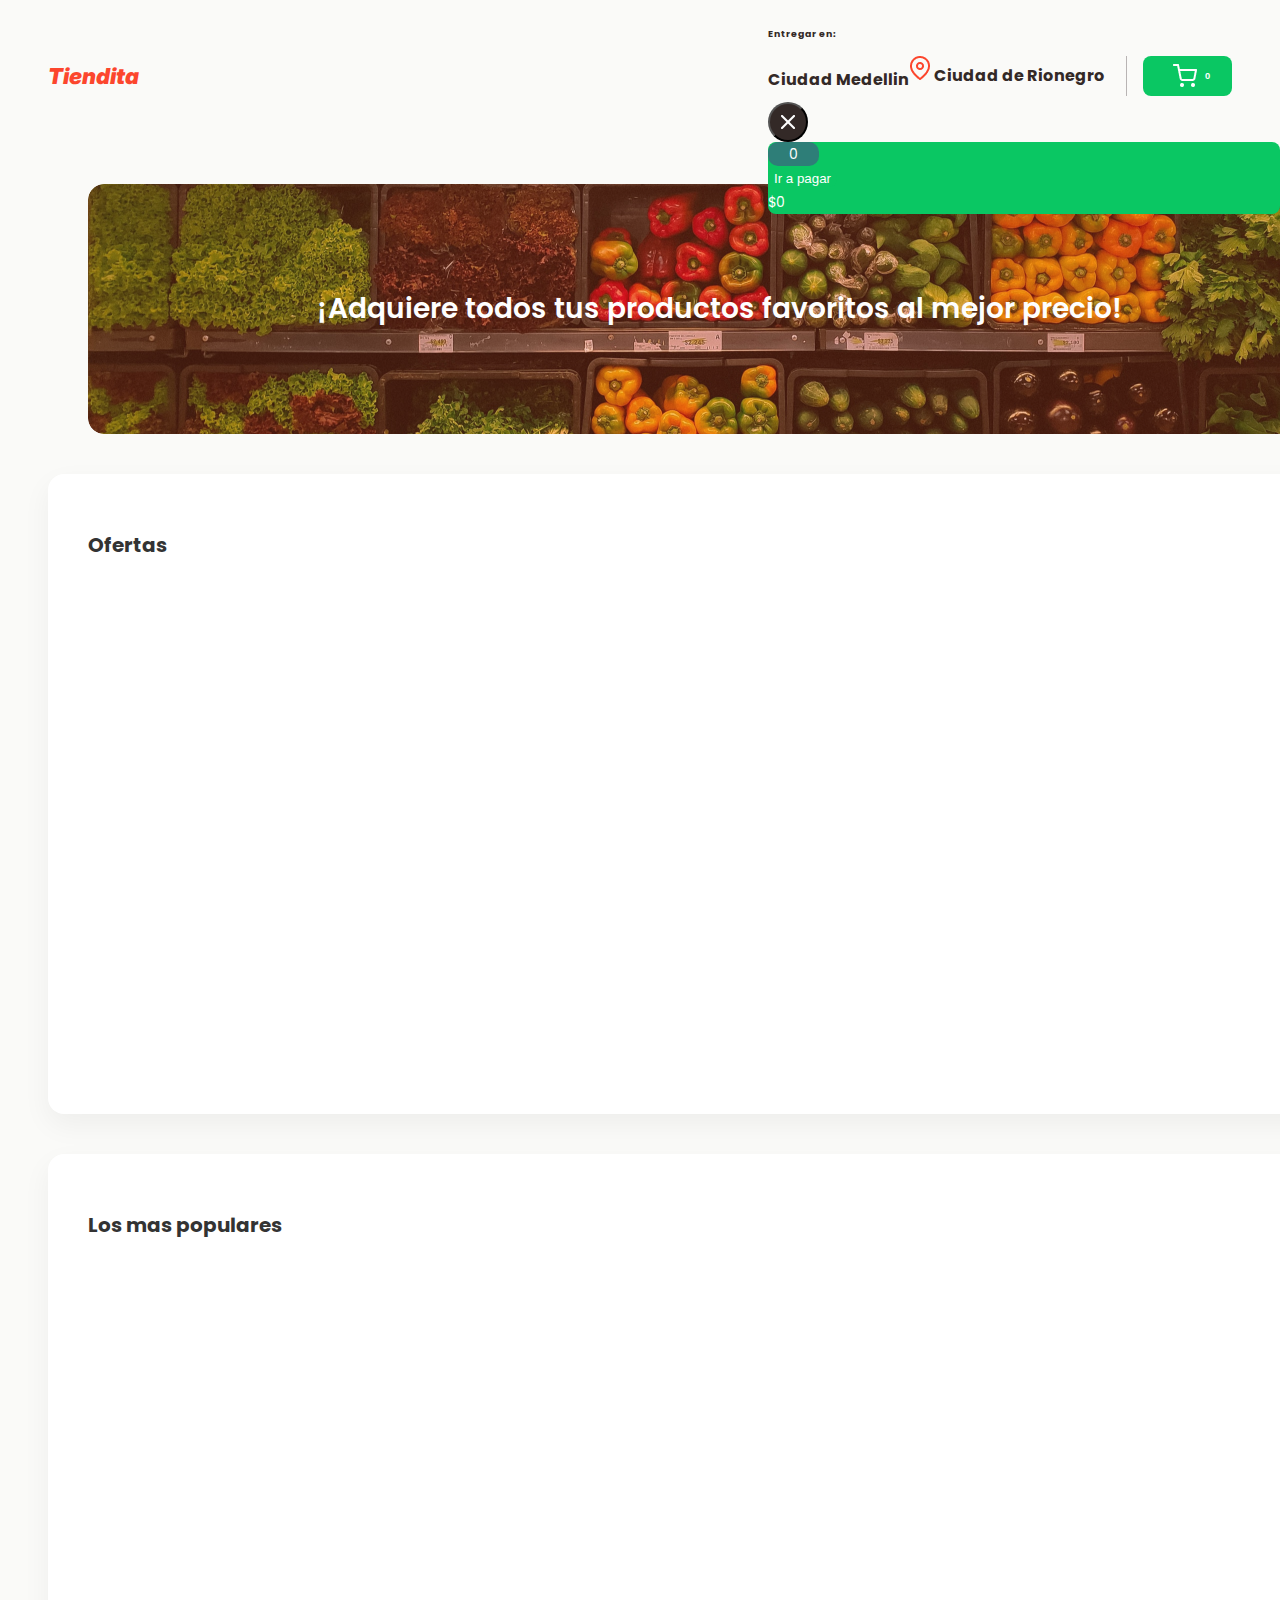
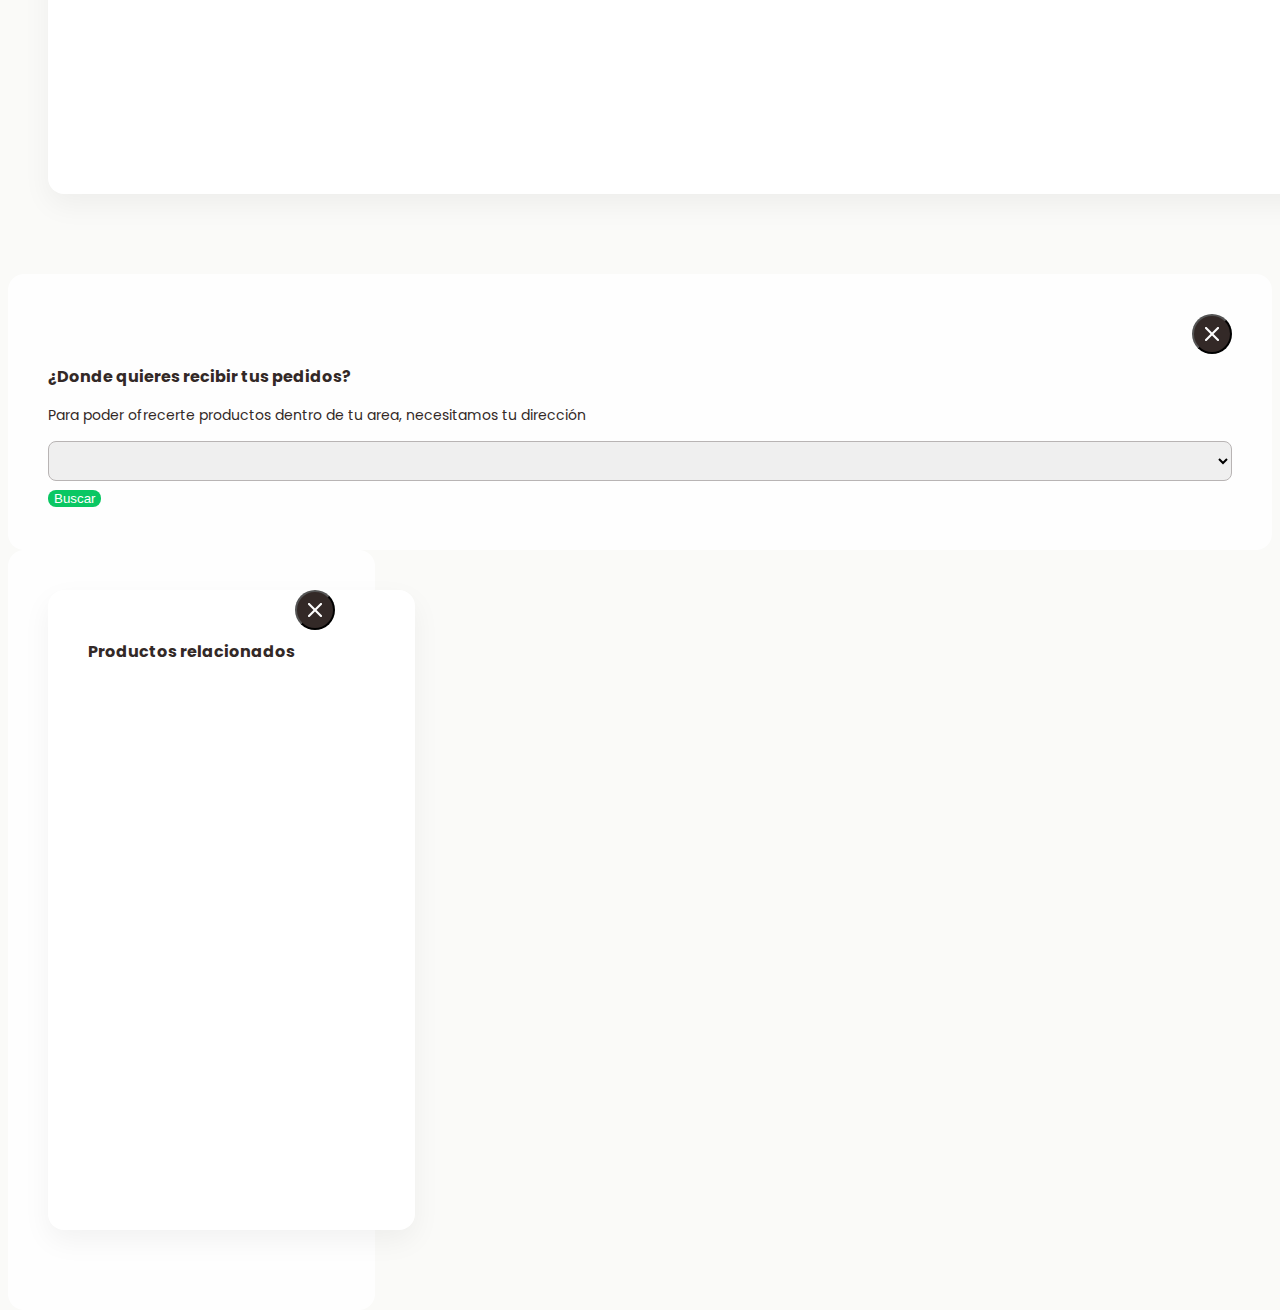
<file: index.html>
<!DOCTYPE html>
<html lang="es">
<head>
    <meta charset="UTF-8">
    <meta http-equiv="X-UA-Compatible" content="IE=edge">
    <meta name="viewport" content="width=device-width, initial-scale=1.0">
   
    <link href="https://cdn.jsdelivr.net/npm/bootstrap@5.1.3/dist/css/bootstrap.min.css" rel="stylesheet" integrity="sha384-1BmE4kWBq78iYhFldvKuhfTAU6auU8tT94WrHftjDbrCEXSU1oBoqyl2QvZ6jIW3" crossorigin="anonymous">
    <link rel="stylesheet" href="./styles/style.css">
    <title>Tiendita Agro</title>
</head>
<body>
    <header>
      
                <a id="titulo" href="index.html">Tiendita</a>
                <div>
                    <a class="ciudadPedido text-decoration-none" id="showTiendas"><img src="./images/Union.png" alt=""> <h1 id="ciudadPedidos" class="ciudadPedido" data-bs-toggle="modal" data-bs-target="#listadoTiendas" value="Ciudad de Rionegro">Ciudad de Rionegro</h1></a> 
                    <div class="divlinea"><img src="./images/linea.png" alt=""></div>
                    <button id="btnCarrito" href="" class="btnsverdes" data-bs-toggle="modal" data-bs-target="#modalCarrito"><img src="./images/carrito-icon.png" alt=""><h6 class="text-center cantCarrito" id="txtcarritos">0</h6></button>
                    
                </div>
                
     <div class="exitoso btnsverdes">✓ Producto añadido</div>   
    </header>
    <section id="sec1">
            <div id="banner">
                <p>¡Adquiere todos tus productos favoritos al mejor precio!</p>
                          
            </div>

            <div id="productospp" class="mostrador">
                <h3>Ofertas</h3>
                <div id="populares" class="nooverflow populares card-group">

                </div>
            </div>
            
            <div class="mostrador">
                <h3>Los mas populares</h3>
            <div id="container-productos" class="card-group nooverflow">
                
            </div></div>
    </section>

    <!-- modal para mostrar el carrito de compras -->
    <div class="modal fade" id="modalCarrito" tabindex="-1" aria-labelledby="exampleModalLabel" aria-hidden="true">
        <div class="modal-dialog d-flex"></div>
        <div class="modal-content">
            <div class="card-header d-flex justify-content-between">
                <div class="ubicacion-tienda align-items-center justify-content-between bg-transparent d-flex"><h6>Entregar en:  </h6><h1 id="h3-ubicacion">Ciudad Medellin</h1></div>
                <button type="button" class="btn-close d-inline-flex" data-bs-dismiss="modal" aria-label="Close"></button>
            </div>
            <div id="listCarrito" class="modal-body listadoCompra"></div>
            <div class="modal-footer bg-white">
                
                <div id="bigbtnPagar" class="btnsverdes btn-success w-50 d-flex justify-content-around">
                    <div id ="cantCarritoModal" class="cantCarrito">0</div>
                    <button href="" type="button" class="btnsverdes btn-success" id="iraPagar">Ir a pagar</button>
                    <div class="cantPagar">$0</div>
                
                </div>  
              </div>
        </div></div>

        <!-- modal para mostrar las tiendas -->
        <div class="modal fade" id="listadoTiendas" tabindex="-1" aria-labelledby="exampleModalLabel" aria-hidden="true">
            <div class="modal-dialog modal-lg">
              <div class="modal-content flex-column">
                
                <div id="escogerTiendas" class="modal-body flex-column">
                    <button type="button" class="btn-close align-content-end" data-bs-dismiss="modal" aria-label="Close"></button>
                  <h1>¿Donde quieres recibir tus pedidos?</h1>
                  <p>Para poder ofrecerte productos dentro de tu area, necesitamos tu dirección</p>
                  <div class="form">
                    <select class="form-select" id="mostrarTiendasDiv" aria-label="Floating label select example">
                        
                      
                      
                    </select>
                    
                    </div>
                   
               
                  <button id="guardarTienda" class="btn btn-success btnsverdes w-100 btn-primary" data-bs-dismiss="modal" aria-label="Close">Buscar</button>
                </div>
               
              </div>
            </div>
          </div>
    
    <!-- modal detalle de cada producto -->
     <div class="modal fade" id="modalProductos" tabindex="-1" aria-labelledby="exampleModalLabel" aria-hidden="true">
                <div class="modal-dialog d-flex modal-lg"><div class="modal-content">
                    <div class="modal-header">
                        <button type="button" class="btn-close d-inline-flex" data-bs-dismiss="modal" aria-label="Close"></button></div>
                    <div id="listProductos"class="modal-body listadoproductos"></div>
                <div class="mostrador">
                    <h1>Productos relacionados</h1>
                    <div id="cx" class="populares"></div>
                    </div></div></div></div>
  </body>
<script src="https://cdn.jsdelivr.net/npm/bootstrap@5.1.3/dist/js/bootstrap.bundle.min.js" integrity="sha384-ka7Sk0Gln4gmtz2MlQnikT1wXgYsOg+OMhuP+IlRH9sENBO0LRn5q+8nbTov4+1p" crossorigin="anonymous"></script>
<script src="./scripts/script.js" type="module"></script>
</html>
</file>
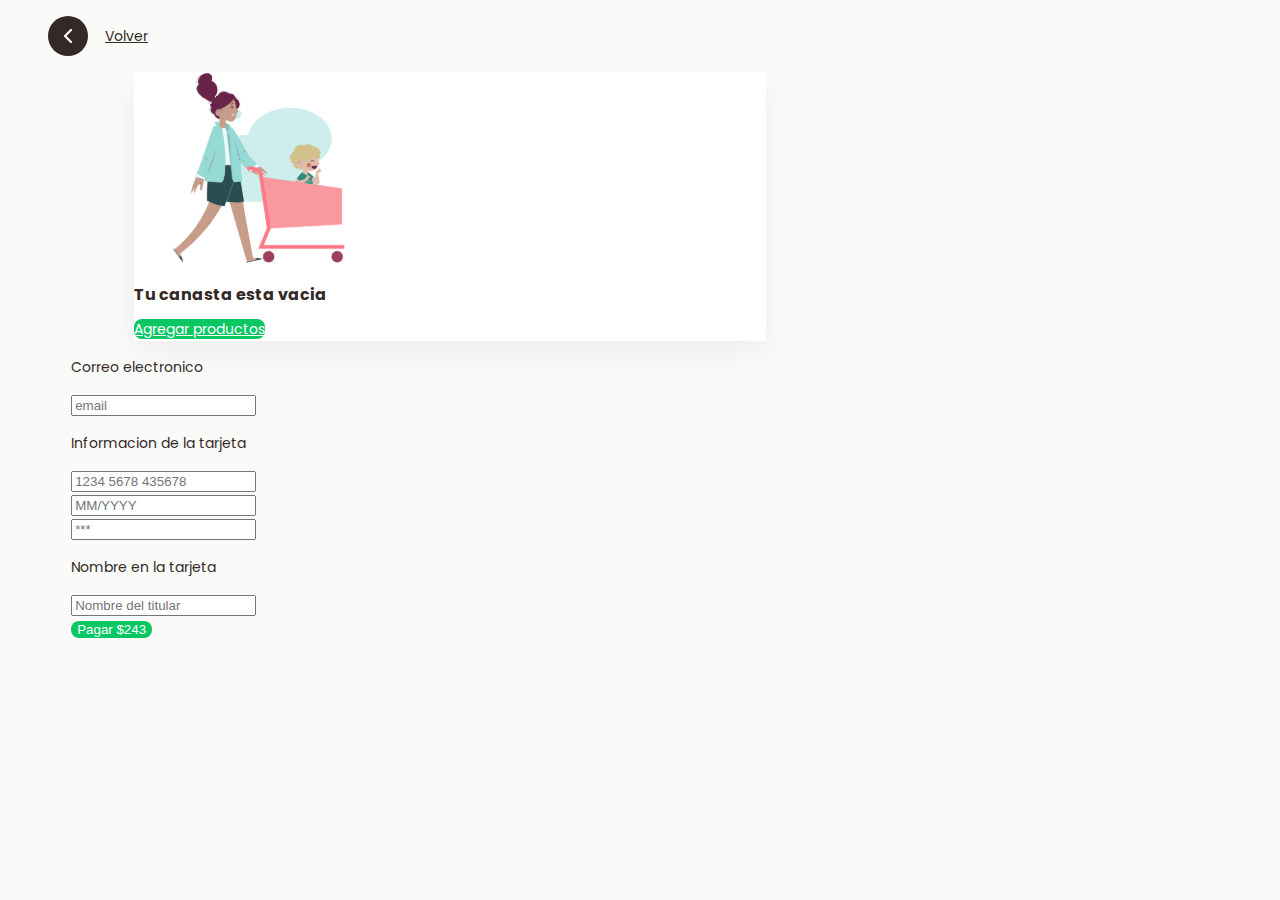
<file: pagos.html>
<!DOCTYPE html>
<html lang="es">
<head>
    <meta charset="UTF-8">
    <meta http-equiv="X-UA-Compatible" content="IE=edge">
    <meta name="viewport" content="width=device-width, initial-scale=1.0">
    <link href="https://cdn.jsdelivr.net/npm/bootstrap@5.1.3/dist/css/bootstrap.min.css" rel="stylesheet" integrity="sha384-1BmE4kWBq78iYhFldvKuhfTAU6auU8tT94WrHftjDbrCEXSU1oBoqyl2QvZ6jIW3" crossorigin="anonymous">
    <link rel="stylesheet" href="./styles/style.css">
    <title>Tiendita - Pagos</title>
</head>
<body>
    <section class="flex-column">
        <div class="btnvolver">
            <a href="index.html" class="circle"></a>
            <a href="index.html" class="text-decoration-none">Volver</a>
        </div>
        <div class="d-flex ms-10 mobilewrap">
            <div class="carritoPagos card-group flex-column mx-10" id="listCarrito">
            </div>
            <div class="flex-column">
                <form action="" id="payForm" class="payForm">
                    <div class="container p-0">
                        <div class="card flex-column">
                            <div class="row gx-3">
                                <div class="col-12">
                                    <div class="d-flex flex-column">
                                        <p class="text mb-1">Correo electronico</p> <input class="form-control mb-3" type="email" placeholder="email" required>
                                    </div>
                                </div>
                                <div class="col-12">
                                    <div class="d-flex flex-column">
                                        <p class="text mb-1">Informacion de la tarjeta</p> <input class="form-control mb-3" type="text" placeholder="1234 5678 435678">
                                    </div>
                                </div>
                                <div class="col-6">
                                    <div class="d-flex flex-column">
                                    <input class="form-control mb-3" type="text" placeholder="MM/YYYY">
                                    </div>
                                </div>
                                <div class="col-6">
                                    <div class="d-flex flex-column">
                                        <input class="form-control mb-3 pt-2 " type="password" placeholder="***">
                                    </div>
                                </div>
                                <div class="d-flex flex-column">
                                    <p class="text mb-1">Nombre en la tarjeta</p> <input class="form-control mb-3" type="text" placeholder="Nombre del titular" required>
                                </div>
                                <div class="col-12">
                                    <div class="mb-3"> <button class="btn btn-success btnsverdes w-100" id="btnconfirmacion" type="submit">Pagar $243</span> <span class="fas fa-arrow-right"></button> </div>
                                </div>
                            </div>
                        </div>
                    </div>
                </form>
            </div>
    </div>
</section>
    <script src="https://cdn.jsdelivr.net/npm/bootstrap@5.1.3/dist/js/bootstrap.bundle.min.js" integrity="sha384-ka7Sk0Gln4gmtz2MlQnikT1wXgYsOg+OMhuP+IlRH9sENBO0LRn5q+8nbTov4+1p" crossorigin="anonymous"></script>
    <script src="./scripts/scriptPagos.js" type="module"></script>
  
</body>
</html>
</file>
<file: styles/style.css>
@import url('https://fonts.googleapis.com/css2?family=Poppins:wght@500&display=swap');
@import url('https://fonts.googleapis.com/css2?family=Inter:wght@900&display=swap');

body {
  font-family: 'Poppins', sans-serif;
  background: #FAFAF8;
  color: #332927;
  font-size: 14px;
  line-height: 24px;
  text-decoration: none;
}

header {
  display: flex;
  justify-content: space-between;
  align-items: center;
  padding: 24px 40px;
  position: static;
  height: 88px;
  left: 0px;
  top: 0px;
  
  }
#titulo {
  position: static;
  width: 92px;
  height: 16px;
  left: 40px;
  top: 36px;
  font-family: Inter;
  font-style: italic;
  font-weight: 900;
  font-size: 22px;
  line-height: 16px;
  color: #FC462D;
  text-decoration: none;

}
header div{
display: flex;
justify-content: space-between;
align-items: center;
padding: 0px;




}
#ciudadPedidos{
  display: inline-flex;
  align-items: center;
  margin-right: 5px;
  vertical-align: middle;
  text-decoration: none;
  font-weight: 700;
  }
  
#ciudadPedidos img{
  margin: 0px 8px;
}

#btnCarrito{
display: flex;
align-items: center;
justify-content: center;
padding: 8px 24px;
width: 89px;
height: 40px;


font-size: 14px;
line-height: 16px;

}
.btnsverdes{
  background: #0AC763;
  border-radius: 8px;
  border-style: none;
  color: white;
}
#btnCarrito img{
  margin: 0px 8px;
}
.divlinea{
  margin: 0px 16px;
}
#sec1{
  display: flex;
  flex-direction: column;
  align-items: center;
  flex-wrap: wrap;
  justify-content: space-between;
  padding: 40px;
  position: static;
  width: 100%;
  top: 88px;
  margin: 0px 0px;
  }
  
            #banner{
              position: static;
              background-repeat: no-repeat;
              width: 100%;
              height: 250px;
              margin-bottom: 40px;
              left: 0;
              border-radius: 16px;
              display: flex;
              align-items: center;
              justify-content: center;
              text-align: center;
              background-image: url("../images/banner.png");
            }
            #banner p {
                    
                    height: 42px;
                    font-style: normal;
                    font-weight: 600;
                    font-size: 28px;
                    line-height: 42px;
                          
                    color: #FEFEFE;
              
            }
.mostrador{
  display: flex;
 overflow-x: scroll;
  width: 100%;
  flex-direction: column;
  align-items: flex-start;
  padding: 40px;
  position: static;
  height: 560px;
  background: #ffffff;
  box-shadow: 0px 11px 29px rgba(0, 0, 0, 0.05);
  border-radius: 16px;
  margin-bottom: 40px;
  }

/*Tarjetas de productos de la tienda*/
.precioconOferta{
  text-decoration: line-through;
  color:#B8B4B4;
}
#container-productos, #populares{
  display: flex;
  flex-wrap: nowrap;
  flex-direction: row;
  align-items: flex-start;
  padding: 0px;
  height: 418px;
  width: auto;
  overflow-x: hidden;
  margin-bottom: 20px;
  
  }
  .card{
    border-style: none;
  }
  .productos{
    height: 100%;
    width: inherit;
    margin-right:  48px;
    }
    .productos .card-body{
      width: 100%;
      padding: 0;
    }
   a {
     color: inherit;
   }
  .btnclassAct{
    display: flex;
    flex-direction: row;
    justify-content: center;
    align-items: center;
    padding: 12px 0px;
    height: 40px;
    background: #0AC763;
    border-radius: 8px;
    border-style: none;
    color: #FEFEFE;
    bottom: 0;
    width: inherit;
    text-decoration: none;
    
    }
  .valores{
   color: #332927;
  }
  h1{
    font-weight: 700;
    font-size: 16px;
    line-height: 24px;
  }


  .imagen-fruta{
  width: 194px;
  height: 194px;
  left: 0px;
  top: 40px;
  background: #FEFEFE;
  margin-top: 24px;
  margin-bottom: 16px;
  }
  
  .classOferta{
    padding: 4px;
    position: absolute;
    width: 59px;
    height: 24px;
    left: 0px;
    top: 0px;
    background: #F0E3FE;
    border-radius: 16px;
  }
  
  .precioOferta{
  position: static;
  width: 51px;
  height: 16px;
  left: 4px;
  top: 4px;
  font-weight: 600 !important;
  font-size: 12px !important;
  line-height: 16px !important;
  text-decoration: none !important;
  color: #5E18BB !important;
  text-decoration: none !important; 
  
  }







h3 {
font-size: 20px;
line-height: 22px;
color: #333333;

}

/*DISENO MODAL DE PRODUCTOS*/

a:hover {
  color: inherit;
}
#modalProductos .modal-content{
display: flex;
flex-direction: column;
align-items: flex-start;
padding: 40px;
position: absolute;
margin: 0 auto;
background: #FEFEFE;
border-radius: 16px;

}
#modalProductos .modal-content header{
  
}
#modalProductos .modal-content img{
  min-width: 50%;
  min-height: 50%;
  padding: 14% 4%;
}
.btn-close{
  display: block;
  position: absolute;
  background: #332927;
  border-radius: 80px;
  width: 40px;
  height: 40px;
  right: 40px;
  top: 40px;
  opacity: 1;
}
.ubicacion-tienda .btn-close{
  display: inline-flex;
  position: relative;
}
.modal .btn-close{
  color: white;
  text-align: center;
  vertical-align: middle;
  background-image: url("../images/cerrar-icono.png");
  background-repeat: no-repeat;
  background-position: center;
}

/*DISEÑO MODAL CARRITO*/
#modalCarrito .modal-content{
position: absolute;
right: 0px;
top: 0px;
width: 40vw;
height: 100vh;
margin: 0px;
flex-direction: column;

/*Diseño del boton pagar*/
}
#modalCarrito .btn-close{
  position:inherit;
}
#cantCarritoModal{
  height: 100%;
  width:10%;
  background-color: #2E7E78;
  text-align: center;
  border-radius: 10px;
}
#bigbtnPagar{
  height: 100%;
  margin: auto 0;
}
/*------------------PAGINA DE PAGOS ---------------------------*/
#listCarrito{
display: flex;
flex-direction: column;
align-items: flex-start;
/* justify-content: space-between; */
background: #FFFFFF;
box-shadow: 0px 11px 29px rgba(0, 0, 0, 0.05);
}
.card{
width: 100%;
}


.carritoPagos{
  height: 100%;
  width: 50%;
  background-color: lightcoral;
  margin-left: 10%;
  
 
}
.payForm{
  display: flex;
  flex-direction: column;
  align-items: flex-start;
  padding: 0px;
  width: 40%;
  height: auto;
  margin-left: 5%;
  
}


#listCarrito .card-body{
  height: 112px;
  box-shadow: inset 0px -1px 0px rgba(0, 0, 0, 0.05);
  width: 100%;
  
  
}
#listCarrito .card-body img{
  width: 64px;
  height: 64px; 
  margin-right: 24px;
}

.btnvolver{
display: flex;
align-items: center;
justify-content: space-between;
width: 100px;
height: 40px;
margin: 16px;
margin-left: 40px;
}
.circle{
  background: #332927;
  border-radius: 80px;
  width: 40px;
  height: 40px;
  color: white;
  text-align: center;
  vertical-align: middle;
  background-image: url("../images/icono-volver.png");
  background-repeat: no-repeat;
  background-position: center;
  
}
.btnvolver p{
  display: block;
  margin: 0 auto;
}


/*BOTONES DE INCREMENTAR DECREMENTAR*/
.btnsCantidad {
  display: flex;
  flex-direction: row;
  
  width: 37%;
  height: 30px;
  
  
}
.btnsCantidad button{
  border-radius: 0;
}
.btnsCantidad p{
  font-weight: 700;
  
  margin: auto 0;
}
.guardarProducto{
  width: 53%;
}

@media all and (max-width: 500px) {
        header {
          display: flex;
          flex-direction: column;
          
        }
        #titulo > div{
          flex-direction: column-reverse;

        }

        .btnsCantidad{
          width: 225px;
          height: 24px;
        }
        .exitoso{
          display: inline-flex !important;
          position: inherit !important;
          width: 100vw !important;
          height: 100% !important;
          margin-top: 20px;
        }
      .mobilewrap{
        flex-wrap: wrap;
        
        margin: 0;
      }
      #payform{
        justify-content: center;
        align-items: center;
      }
      #modalCarrito .modal-content{
        width: 100vw;
      }
      #modalProductos .modal-body{
        flex-wrap: wrap;
      }
      
} 
.exitoso{
  width: 26%;
  height: 50px;
  border-radius: 3px;
  text-align: center;
  top:100px;
  right: 0px;
  position:absolute;
  text-justify: distribute;
  visibility: hidden;
  padding-left: 10px;
  box-shadow: 0px 6px 10px rgba(0, 0, 0, 0.14), 0px 1px 18px rgba(0, 0, 0, 0.12), 0px 3px 5px rgba(0, 0, 0, 0.2);
border-radius: 4px;
}
@keyframes fadeIn {
  0% {opacity:1;visibility: visible;}
  70% {opacity:1;visibility: visible;}
  100% {opacity: 0; visibility: hidden;}
}

#listadoTiendas .modal-content{
  background: #FEFEFE;
border-radius: 16px;
padding: 40px;
}
#listadoTiendas .btn-close{
  position:relative;
  top:0px;
  right: 0px;
  margin-left: auto;
}
#listadoTiendas .modal-body{
  justify-content: center;
  
}
#mostrarTiendasDiv{
  height: 40px;
  width: 100%;
  border: 1px solid #B8B4B4;
box-sizing: border-box;
border-radius: 8px;
margin-bottom: 5px;
}
</file>
